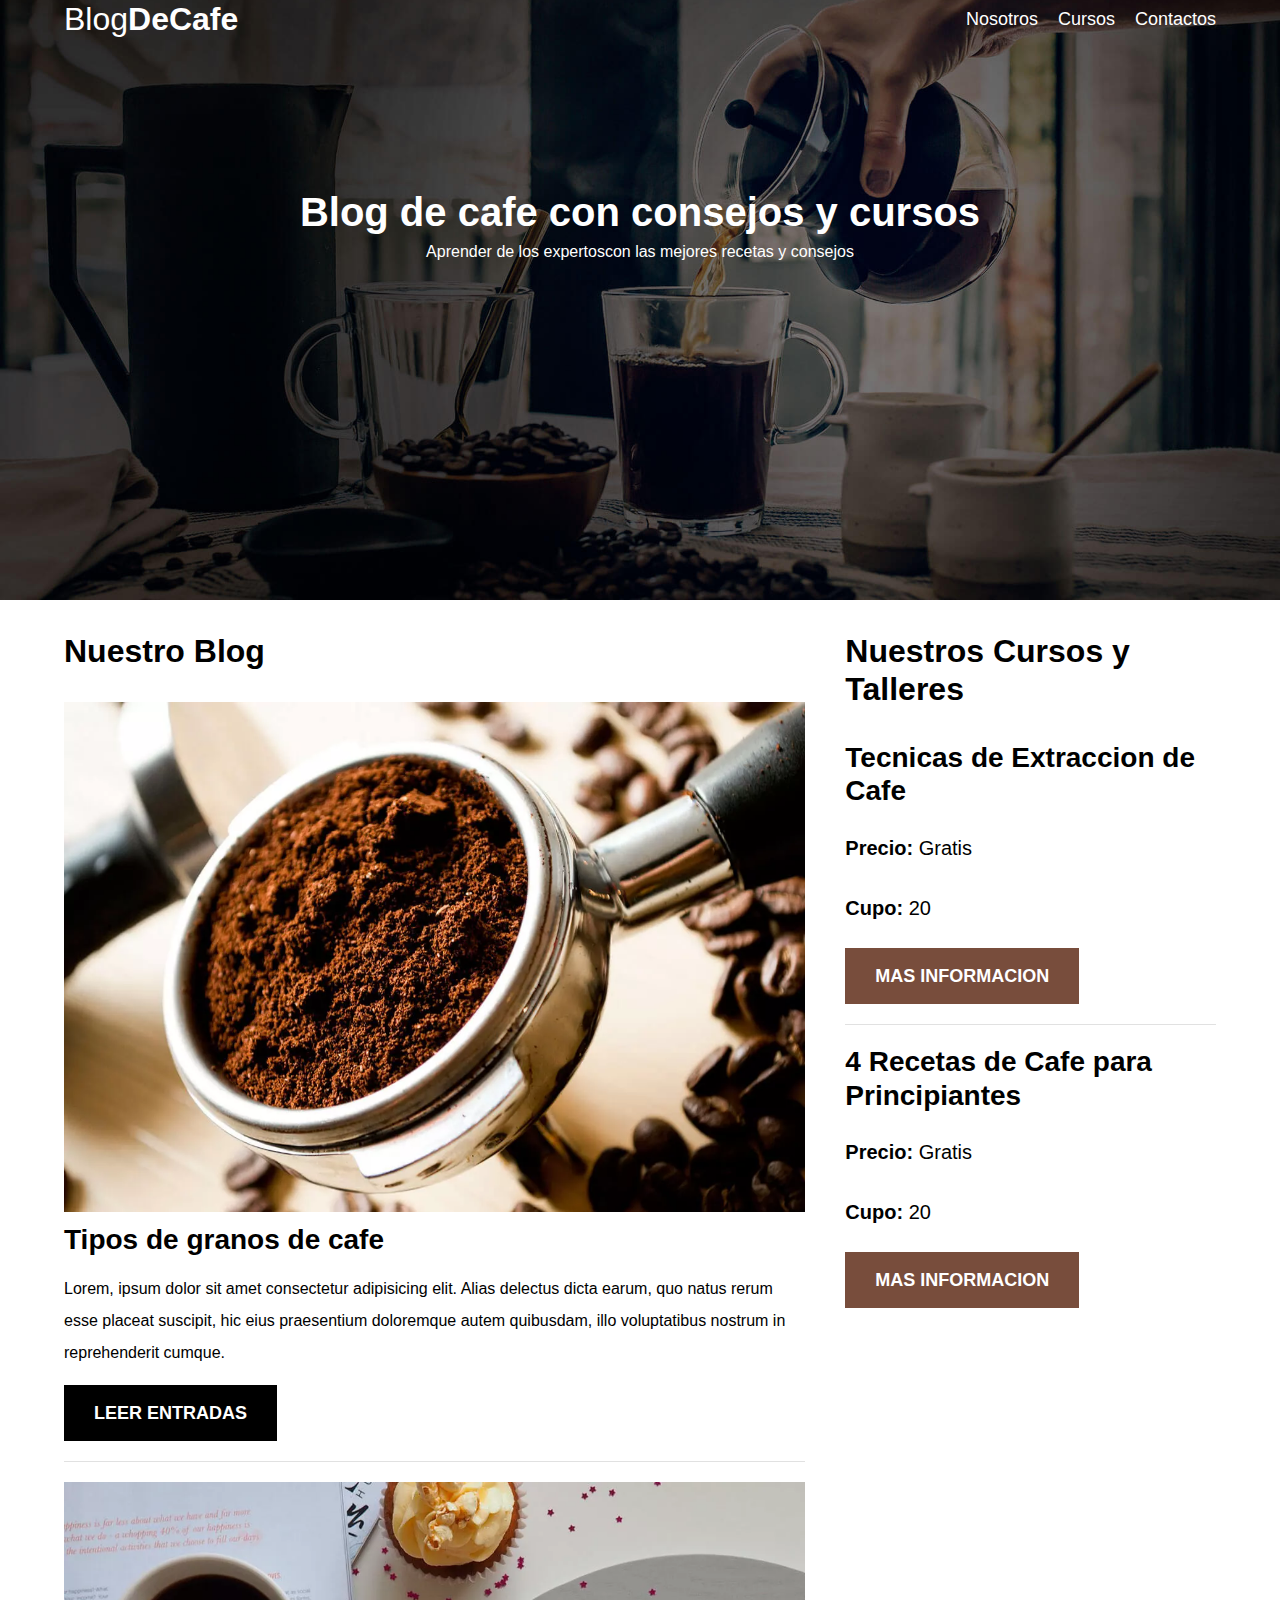
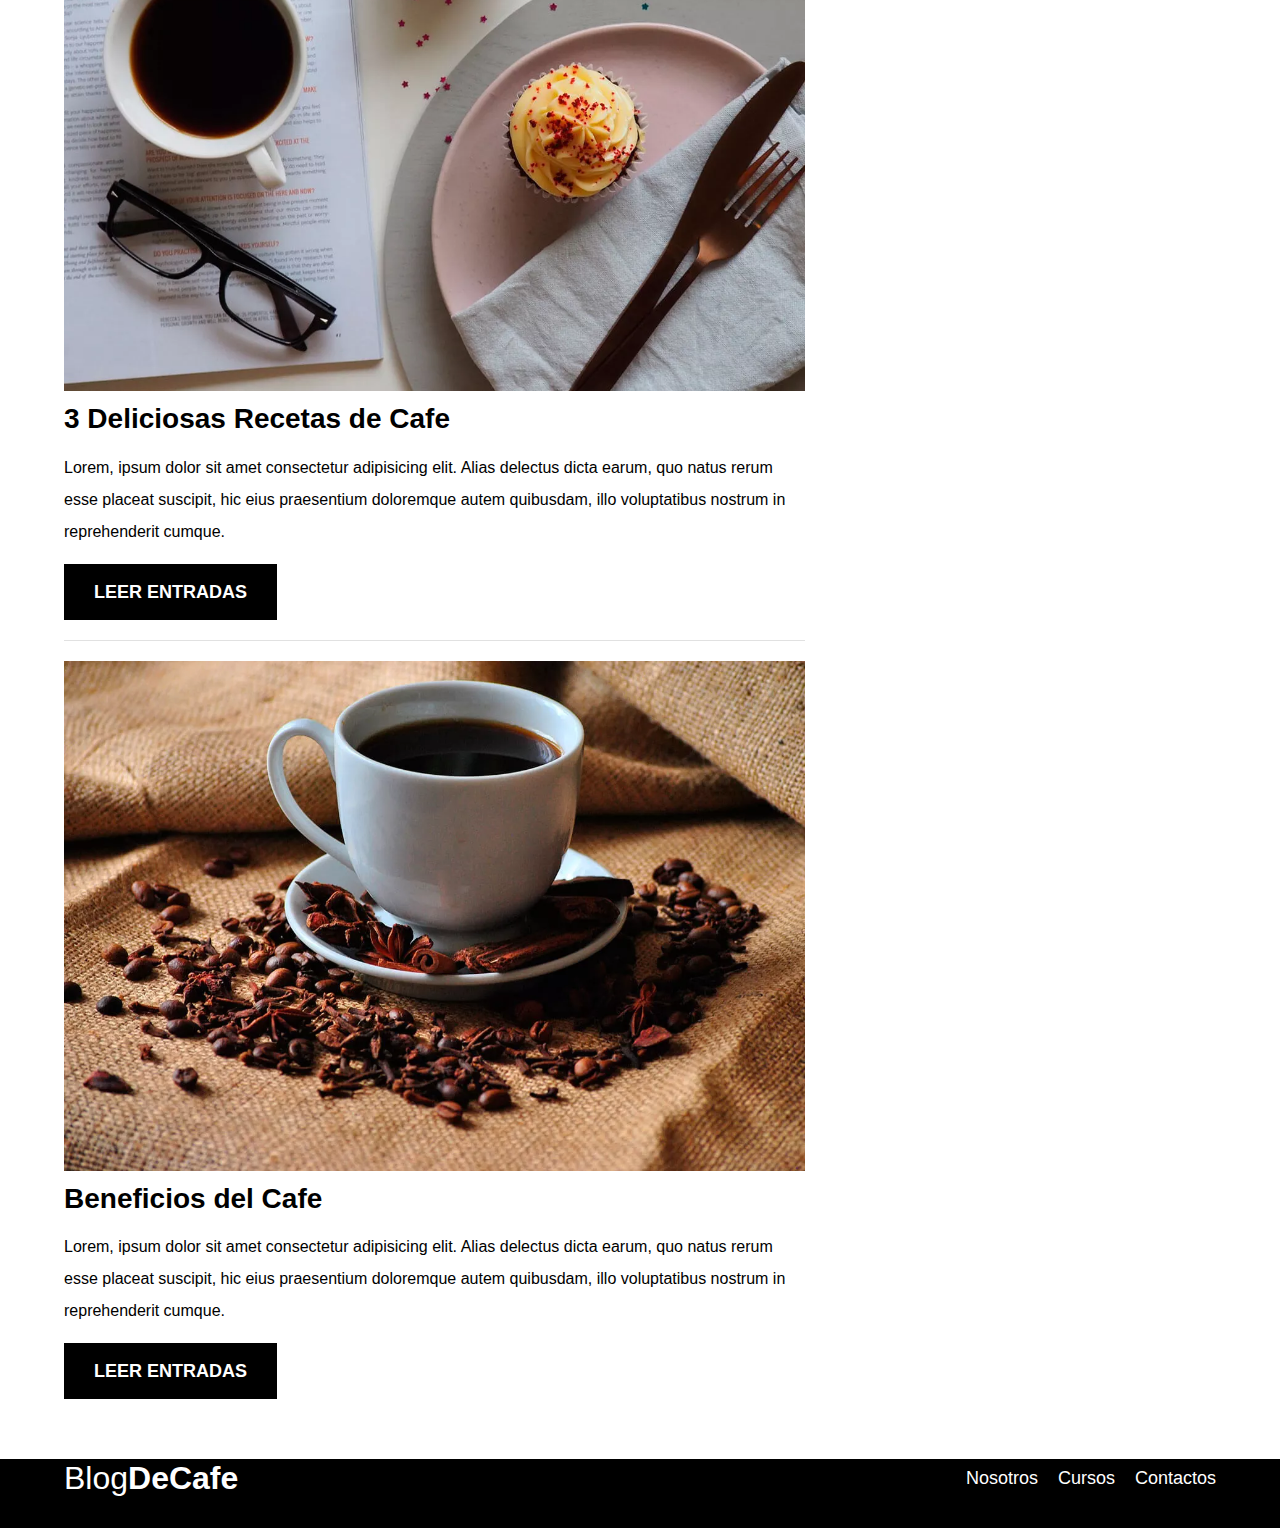
<file: index.html>
<!DOCTYPE html>
<html lang="en">
<head>
    <meta charset="UTF-8">
    <meta http-equiv="X-UA-Compatible" content="IE=edge">
    <meta name="viewport" content="width=device-width, initial-scale=1.0">
    <link rel = "preconnect" href = "https://fonts.googleapis.com">
    <link rel = "preconnect" href = "https://fonts.gstatic.com" crossorigin>
    <link href = "https: //fonts.googleapis.com/css2? family = PT + Sans: ital @ 1 & display = swap "rel =" stylesheet ">
    <link rel = "preconnect" href = "https://fonts.googleapis.com">
    <link rel = "preconnect" href = "https://fonts.gstatic.com" crossorigin>
    <link rel="stylesheet" href="./scss/style.css">
    <link rel="stylesheet" href="./scss/normalice.css">
    <title>BlockCafe</title>
</head>
<body>
    <header class="header">
        <div class="contenedor">
            <div class="barra">
                <a class="logo" href="index.html">
                    <h1 class="logo__nombre no-margin centrar-text">Blog<span class="logo__bold">DeCafe</span></h1>
                </a>
                <nav class="navegacion">
                    <a href="nosotros.html" class="navegacion__enlace">Nosotros</a>
                    <a href="cursos.html" class="navegacion__enlace">Cursos</a>
                    <a href="contacto.html" class="navegacion__enlace">Contactos</a>
                </nav>
            </div>
        </div>
        <div class="header__texto">
            <h2 class="no-margin">Blog de cafe con consejos y cursos</h2>
            <p class="no-margin">Aprender de los expertoscon las mejores recetas y consejos </p>
        </div>
    </header>
    <div class="contenedor contenido-principal">
        <main class="blog">
            <h3>Nuestro Blog</h3>
            <article class="entrada">
                <div class="entrada__imagen">
                    <picture>
                        <source loading="lazy" srcset="./img/blog1.webp" type="image/webp">
                        <img loading="lazy" src="./img/blog1.jpg" alt="imagen blog">
                    </picture>
                </div>
                <div class="entrada__contenido">
                    <h4 class="no-margin">Tipos de granos de cafe</h4>
                    <p>Lorem, ipsum dolor sit amet consectetur adipisicing elit. Alias delectus dicta earum, quo natus rerum esse placeat suscipit, hic eius praesentium doloremque autem quibusdam, illo voluptatibus nostrum in reprehenderit cumque.</p>
                    <a href="entrada.html" class="boton boton--primario"> Leer Entradas</a>
                </div>
            </article>
            <article class="entrada">
                <div class="entrada__imagen">
                    <picture>
                        <source loading="lazy" srcset="./img/blog2.webp" type="image/webp">
                        <img loading="lazy" src="./img/blog2.jpg" alt="imagen blog">
                    </picture>
                </div>
                <div class="entrada__contenido">
                    <h4 class="no-margin">3 Deliciosas Recetas de Cafe</h4>
                    <p>Lorem, ipsum dolor sit amet consectetur adipisicing elit. Alias delectus dicta earum, quo natus rerum esse placeat suscipit, hic eius praesentium doloremque autem quibusdam, illo voluptatibus nostrum in reprehenderit cumque.</p>
                    <a href="entrada.html" class="boton boton--primario"> Leer Entradas</a>
                </div>
            </article>
            <article class="entrada">
                <div class="entrada__imagen">
                    <picture>
                        <source loading="lazy" srcset="./img/blog3.webp" type="image/webp">
                        <img loading="lazy" src="./img/blog3.jpg" alt="imagen blog">
                    </picture>
                </div>
                <div class="entrada__contenido">
                    <h4 class="no-margin">Beneficios del Cafe</h4>
                    <p>Lorem, ipsum dolor sit amet consectetur adipisicing elit. Alias delectus dicta earum, quo natus rerum esse placeat suscipit, hic eius praesentium doloremque autem quibusdam, illo voluptatibus nostrum in reprehenderit cumque.</p>
                    <a href="entrada.html" class="boton boton--primario"> Leer Entradas</a>
                </div>
            </article>
        </main>
        <aside class="sidebar">
            <h3>Nuestros Cursos y Talleres</h3>
            <ul class="cursos no-padding">
                <li class="widget-curso">
                    <h4 class="no-margin">Tecnicas de Extraccion de Cafe</h4>
                    <p class="widget-curso__label">Precio:
                        <span class="widget-curso__info">Gratis</span>
                    </p>
                    <p class="widget-curso__label">Cupo:
                        <span class="widget-curso__info">20</span>
                    </p>
                    <a href="entrada.html" class="boton boton--secundario"> Mas Informacion</a>
                </li>
                <li class="widget-curso">
                    <h4 class="no-margin">4 Recetas de Cafe para Principiantes</h4>
                    <p class="widget-curso__label">Precio:
                        <span class="widget-curso__info">Gratis</span>
                    </p>
                    <p class="widget-curso__label">Cupo:
                        <span class="widget-curso__info">20</span>
                    </p>
                    <a href="entrada.html" class="boton boton--secundario"> Mas Informacion</a>
                </li>
            </ul>
        </aside>
    </div>
    <footer class="footer">
        <div class="contenedor">
            <div class="barra">
                <a class="logo" href="index.html">
                    <h1 class="logo__nombre no-margin centrar-text">Blog<span class="logo__bold">DeCafe</span></h1>
                </a>
                <nav class="navegacion">
                    <a href="nosotros.html" class="navegacion__enlace">Nosotros</a>
                    <a href="cursos.html" class="navegacion__enlace">Cursos</a>
                    <a href="contactos.html" class="navegacion__enlace">Contactos</a>
                </nav>
            </div>
    </footer>
</body>
</html>
</file>
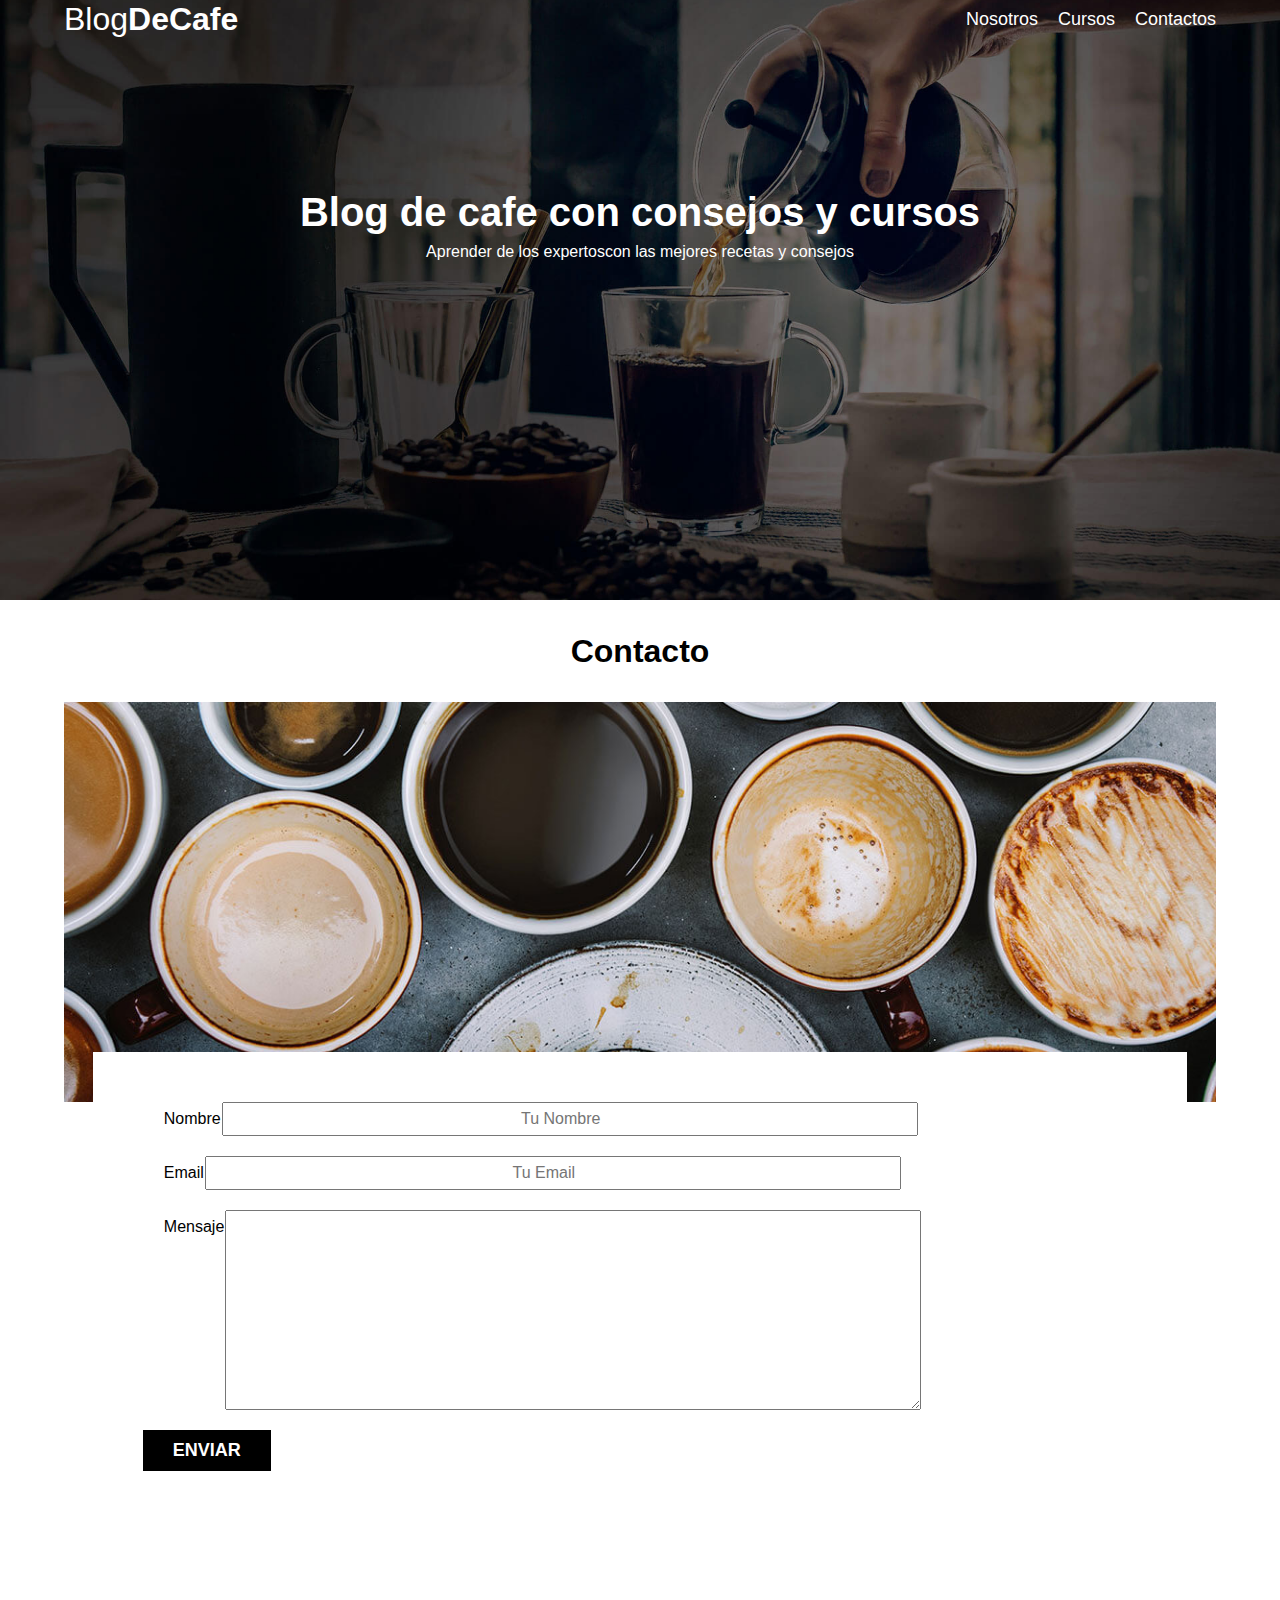
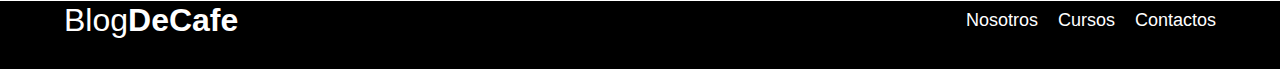
<file: contacto.html>
<!DOCTYPE html>
<html lang="en">
<head>
    <meta charset="UTF-8">
    <meta http-equiv="X-UA-Compatible" content="IE=edge">
    <meta name="viewport" content="width=device-width, initial-scale=1.0">
    <link rel = "preconnect" href = "https://fonts.googleapis.com">
    <link rel = "preconnect" href = "https://fonts.gstatic.com" crossorigin>
    <link href = "https: //fonts.googleapis.com/css2? family = PT + Sans: ital @ 1 & display = swap "rel =" stylesheet ">
    <link rel = "preconnect" href = "https://fonts.googleapis.com">
    <link rel = "preconnect" href = "https://fonts.gstatic.com" crossorigin>
    <link rel="stylesheet" href="./scss/style.css">
    <link rel="stylesheet" href="./scss/normalice.css">
    <title>Contacto</title>
</head>
<body>
    <header class="header">
        <div class="contenedor">
            <div class="barra">
                <a class="logo" href="index.html">
                    <h1 class="logo__nombre no-margin centrar-text">Blog<span class="logo__bold">DeCafe</span></h1>
                </a>
                <nav class="navegacion">
                    <a href="nosotros.html" class="navegacion__enlace">Nosotros</a>
                    <a href="cursos.html" class="navegacion__enlace">Cursos</a>
                    <a href="contacto.html" class="navegacion__enlace">Contactos</a>
                </nav>
            </div>
        </div>
        <div class="header__texto">
            <h2 class="no-margin">Blog de cafe con consejos y cursos</h2>
            <p class="no-margin">Aprender de los expertoscon las mejores recetas y consejos </p>
        </div>
    </header>
    <main class="contenedor">
        <h3 class="centrar-text">Contacto</h3>
            <div class="contacto-bg"></div>
            <form class="formulario">
                <div class="campo">
                    <label class="campo__label" for="nombre">Nombre</label>
                    <input class="campo__field" type="text" placeholder="Tu Nombre" id="nombre">
                </div>
                <div class="campo">
                    <label class="campo__label"  for="email">Email</label>
                    <input class="campo__field" type="email" placeholder="Tu Email" id="email">
                </div>
                <div class="campo">
                    <label class="campo__label"  for="mensaje">Mensaje</label>
                    <textarea class="campo__field campo__field--textarea" id="mensaje" cols="30" rows="10"></textarea>
                </div>
                <div class="campo">
                    <input type="submit" value="Enviar" class="boton boton--primario">
                </div>
            </form>
    </main>
    <footer class="footer">
        <div class="contenedor">
            <div class="barra">
                <a class="logo" href="index.html">
                    <h1 class="logo__nombre no-margin centrar-text">Blog<span class="logo__bold">DeCafe</span></h1>
                </a>
                <nav class="navegacion">
                    <a href="nosotros.html" class="navegacion__enlace">Nosotros</a>
                    <a href="cursos.html" class="navegacion__enlace">Cursos</a>
                    <a href="contacto.html" class="navegacion__enlace">Contactos</a>
                </nav>
            </div>
    </footer>
</body>
</html>
</file>
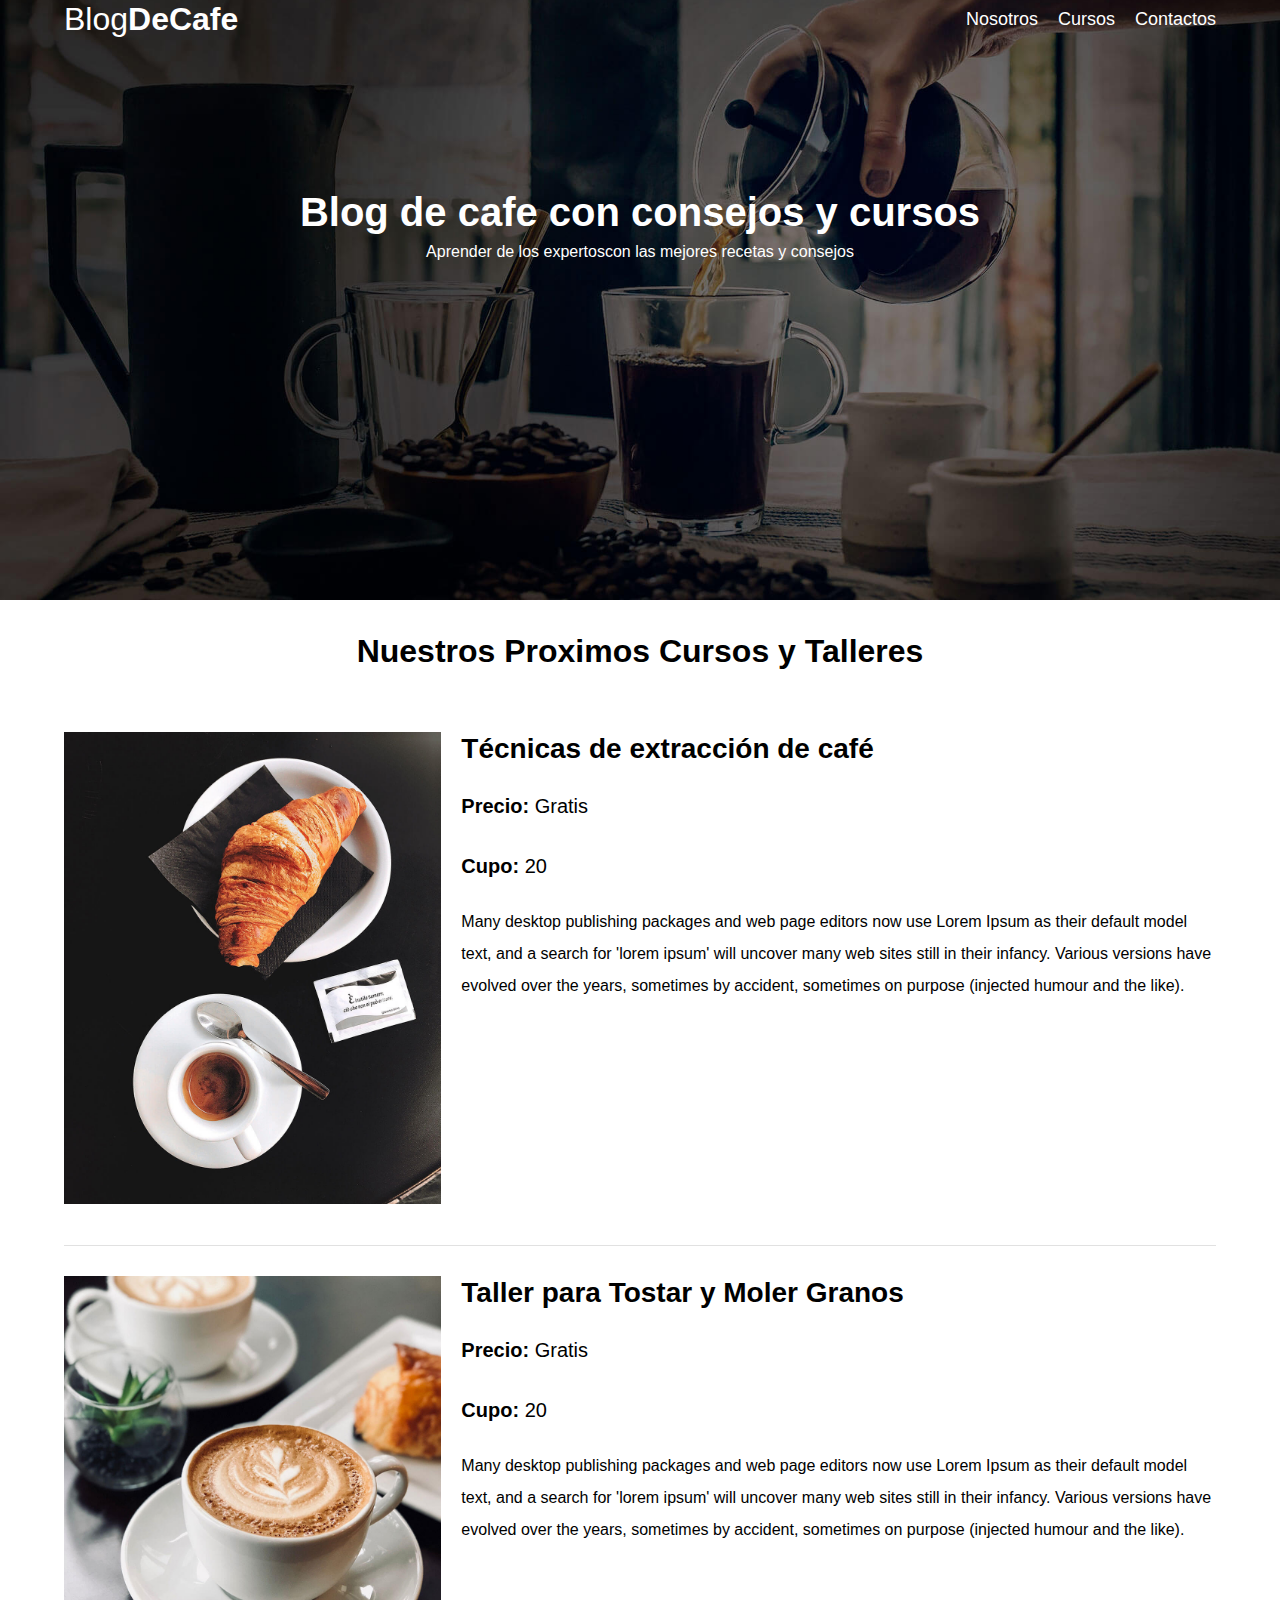
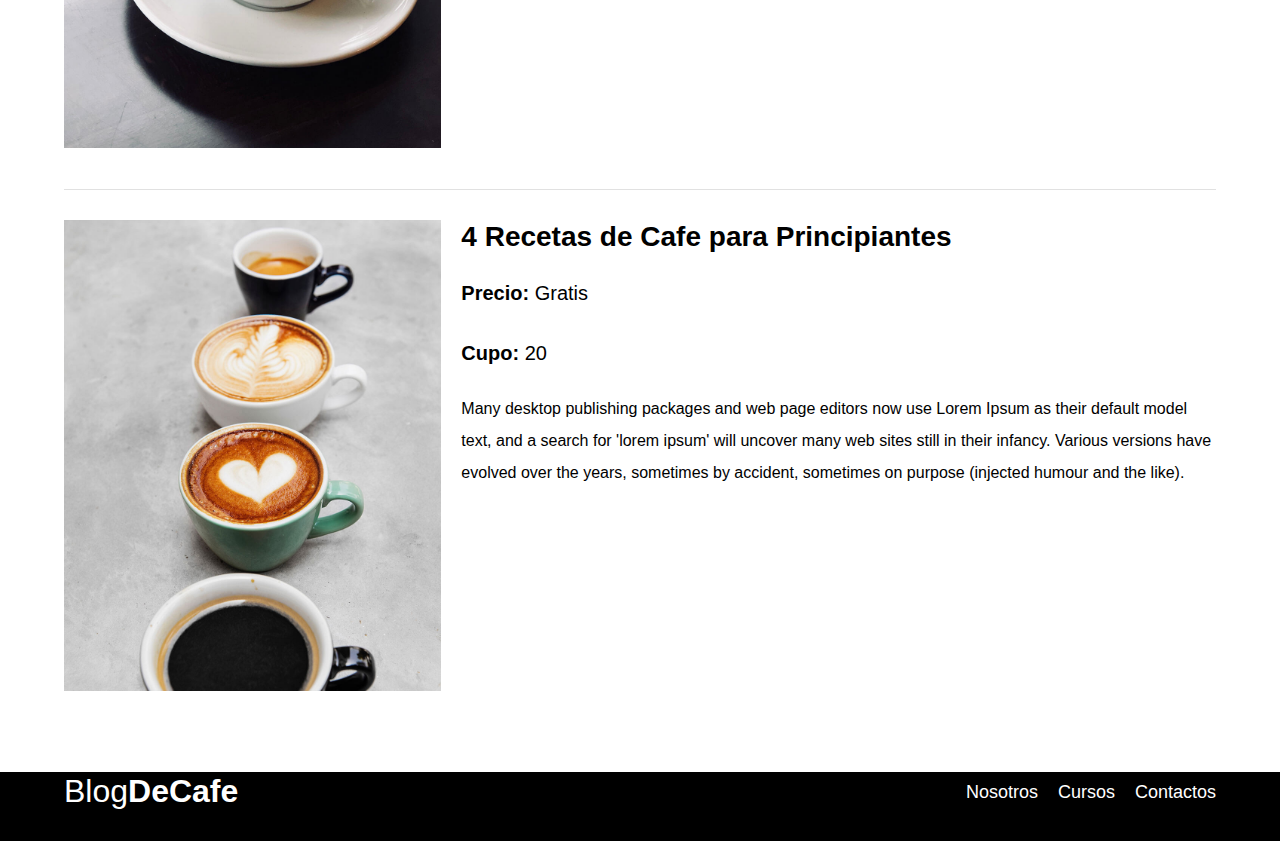
<file: cursos.html>
<!DOCTYPE html>
<html lang="en">
<head>
    <meta charset="UTF-8">
    <meta http-equiv="X-UA-Compatible" content="IE=edge">
    <meta name="viewport" content="width=device-width, initial-scale=1.0">
    <link rel = "preconnect" href = "https://fonts.googleapis.com">
    <link rel = "preconnect" href = "https://fonts.gstatic.com" crossorigin>
    <link href = "https: //fonts.googleapis.com/css2? family = PT + Sans: ital @ 1 & display = swap "rel =" stylesheet ">
    <link rel = "preconnect" href = "https://fonts.googleapis.com">
    <link rel = "preconnect" href = "https://fonts.gstatic.com" crossorigin>
    <link rel="stylesheet" href="./scss/style.css">
    <link rel="stylesheet" href="./scss/normalice.css">
    <title>Cursos</title>
</head>
<body>
        <header class="header">
        <div class="contenedor">
            <div class="barra">
                <a class="logo" href="index.html">
                    <h1 class="logo__nombre no-margin centrar-text">Blog<span class="logo__bold">DeCafe</span></h1>
                </a>
                <nav class="navegacion">
                    <a href="nosotros.html" class="navegacion__enlace">Nosotros</a>
                    <a href="cursos.html" class="navegacion__enlace">Cursos</a>
                    <a href="contacto.html" class="navegacion__enlace">Contactos</a>
                </nav>
            </div>
        </div>
        <div class="header__texto">
            <h2 class="no-margin">Blog de cafe con consejos y cursos</h2>
            <p class="no-margin">Aprender de los expertoscon las mejores recetas y consejos </p>
        </div>
    </header>
    <main class="contenedor">
        <h3 class="centrar-text">Nuestros Proximos Cursos y Talleres</h3>

        <div class="curso">
            <div class="curso__imagen">
                <img src="./img/curso1.jpg" alt="curso imagen">
            </div>
            <div class="curso__informacion">
                <h4 class="no-margin">Técnicas de extracción de café</h4>
            <p class="curso__label">Precio:
                <span class="curso__info">Gratis</span>
            </p>
            <p class="curso__label">Cupo:
                <span class="curso__info">20</span>
            </p>
            <p class="curso__descripcion">
                Many desktop publishing packages and web page editors now use Lorem Ipsum as their default model text, and a search for 'lorem ipsum' will uncover many web sites still in their infancy. Various versions have evolved over the years, sometimes by accident, sometimes on purpose (injected humour and the like).
            </p>
            </div><!--curso-informacion-->
        </div><!--curso-->
        <div class="curso">
            <div class="curso__imagen">
                <img src="./img/curso2.jpg" alt="curso imagen">
            </div>
            <div class="curso__informacion">
                <h4 class="no-margin">Taller para Tostar y Moler Granos</h4>
            <p class="curso__label">Precio:
                <span class="curso__info">Gratis</span>
            </p>
            <p class="curso__label">Cupo:
                <span class="curso__info">20</span>
            </p>
            <p class="curso__descripcion">
                Many desktop publishing packages and web page editors now use Lorem Ipsum as their default model text, and a search for 'lorem ipsum' will uncover many web sites still in their infancy. Various versions have evolved over the years, sometimes by accident, sometimes on purpose (injected humour and the like).
            </p>
            </div><!--curso-informacion-->
        </div><!--curso-->
        <div class="curso">
            <div class="curso__imagen">
                <img src="./img/curso3.jpg" alt="curso imagen">
            </div>
            <div class="curso__informacion">
                <h4 class="no-margin">4 Recetas de Cafe para Principiantes</h4>
            <p class="curso__label">Precio:
                <span class="curso__info">Gratis</span>
            </p>
            <p class="curso__label">Cupo:
                <span class="curso__info">20</span>
            </p>
            <p class="curso__descripcion">
                Many desktop publishing packages and web page editors now use Lorem Ipsum as their default model text, and a search for 'lorem ipsum' will uncover many web sites still in their infancy. Various versions have evolved over the years, sometimes by accident, sometimes on purpose (injected humour and the like).
            </p>
            </div><!--curso-informacion-->
        </div><!--curso-->
    </main>
    <footer class="footer">
        <div class="contenedor">
            <div class="barra">
                <a class="logo" href="index.html">
                    <h1 class="logo__nombre no-margin centrar-text">Blog<span class="logo__bold">DeCafe</span></h1>
                </a>
                <nav class="navegacion">
                    <a href="nosotros.html" class="navegacion__enlace">Nosotros</a>
                    <a href="cursos.html" class="navegacion__enlace">Cursos</a>
                    <a href="contactos.html" class="navegacion__enlace">Contactos</a>
                </nav>
            </div>
    </footer>
</body>
</html>
</file>
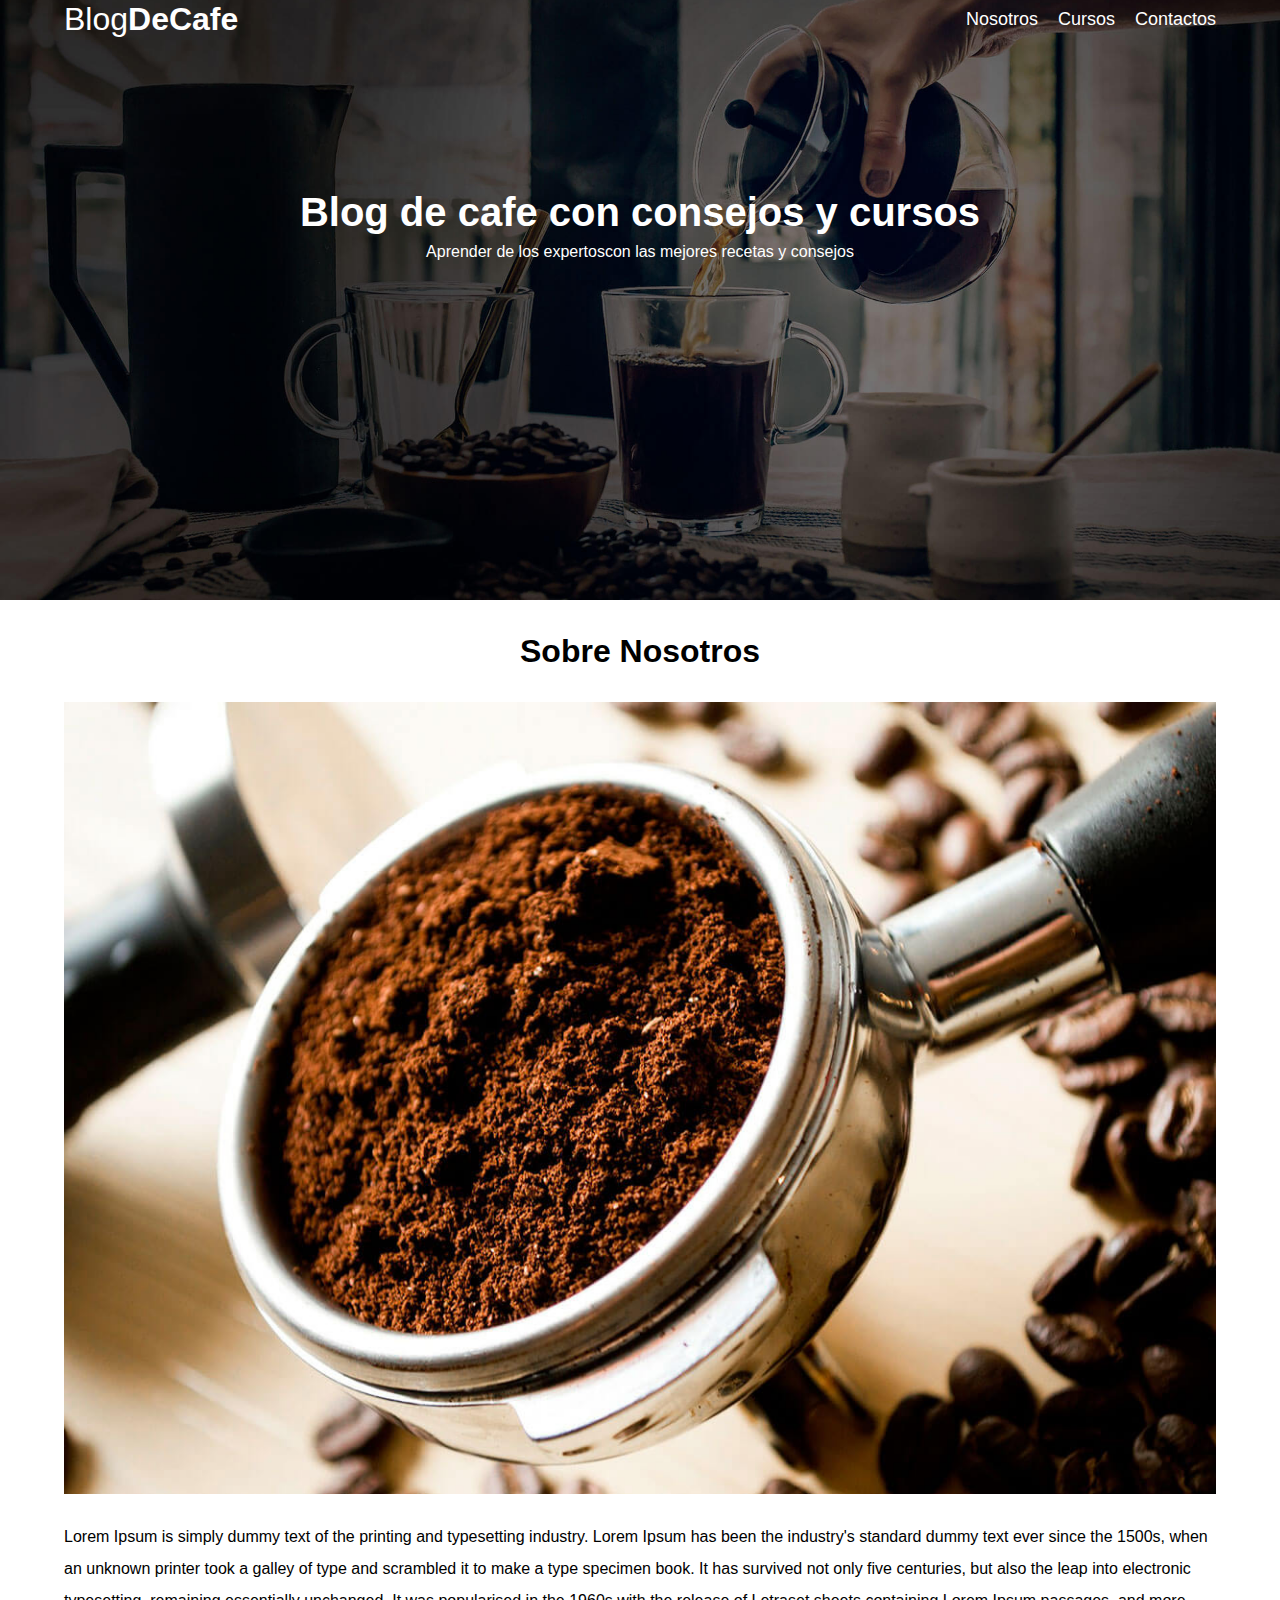
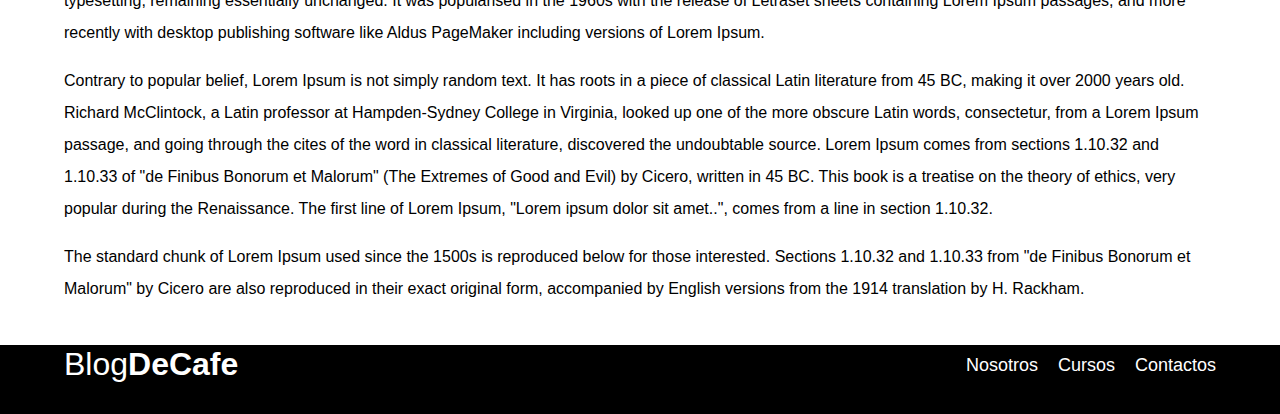
<file: entrada.html>
<!DOCTYPE html>
<html lang="en">
<head>
    <meta charset="UTF-8">
    <meta http-equiv="X-UA-Compatible" content="IE=edge">
    <meta name="viewport" content="width=device-width, initial-scale=1.0">
    <link rel = "preconnect" href = "https://fonts.googleapis.com">
    <link rel = "preconnect" href = "https://fonts.gstatic.com" crossorigin>
    <link href = "https: //fonts.googleapis.com/css2? family = PT + Sans: ital @ 1 & display = swap "rel =" stylesheet ">
    <link rel = "preconnect" href = "https://fonts.googleapis.com">
    <link rel = "preconnect" href = "https://fonts.gstatic.com" crossorigin>
    <link rel="stylesheet" href="./scss/style.css">
    <link rel="stylesheet" href="./scss/normalice.css">
    <title>Nosotros</title>
</head>
<body>
    <header class="header">
        <div class="contenedor">
            <div class="barra">
                <a class="logo" href="index.html">
                    <h1 class="logo__nombre no-margin centrar-text">Blog<span class="logo__bold">DeCafe</span></h1>
                </a>
                <nav class="navegacion">
                    <a href="nosotros.html" class="navegacion__enlace">Nosotros</a>
                    <a href="cursos.html" class="navegacion__enlace">Cursos</a>
                    <a href="contacto.html" class="navegacion__enlace">Contactos</a>
                </nav>
            </div>
        </div>
        <div class="header__texto">
            <h2 class="no-margin">Blog de cafe con consejos y cursos</h2>
            <p class="no-margin">Aprender de los expertoscon las mejores recetas y consejos </p>
        </div>
    </header>
    <main class="contenedor">
        <h3 class="centrar-text">Sobre Nosotros</h3>
            <img src="./img/blog1.jpg" alt="">
            <p>Lorem Ipsum is simply dummy text of the printing and typesetting industry. Lorem Ipsum has been the industry's standard dummy text ever since the 1500s, when an unknown printer took a galley of type and scrambled it to make a type specimen book. It has survived not only five centuries, but also the leap into electronic typesetting, remaining essentially unchanged. It was popularised in the 1960s with the release of Letraset sheets containing Lorem Ipsum passages, and more recently with desktop publishing software like Aldus PageMaker including versions of Lorem Ipsum.</p>
            <p>Contrary to popular belief, Lorem Ipsum is not simply random text. It has roots in a piece of classical Latin literature from 45 BC, making it over 2000 years old. Richard McClintock, a Latin professor at Hampden-Sydney College in Virginia, looked up one of the more obscure Latin words, consectetur, from a Lorem Ipsum passage, and going through the cites of the word in classical literature, discovered the undoubtable source. Lorem Ipsum comes from sections 1.10.32 and 1.10.33 of "de Finibus Bonorum et Malorum" (The Extremes of Good and Evil) by Cicero, written in 45 BC. This book is a treatise on the theory of ethics, very popular during the Renaissance. The first line of Lorem Ipsum, "Lorem ipsum dolor sit amet..", comes from a line in section 1.10.32.</p>
            <p>The standard chunk of Lorem Ipsum used since the 1500s is reproduced below for those interested. Sections 1.10.32 and 1.10.33 from "de Finibus Bonorum et Malorum" by Cicero are also reproduced in their exact original form, accompanied by English versions from the 1914 translation by H. Rackham.</p>
    </main>
    <footer class="footer">
        <div class="contenedor">
            <div class="barra">
                <a class="logo" href="index.html">
                    <h1 class="logo__nombre no-margin centrar-text">Blog<span class="logo__bold">DeCafe</span></h1>
                </a>
                <nav class="navegacion">
                    <a href="nosotros.html" class="navegacion__enlace">Nosotros</a>
                    <a href="cursos.html" class="navegacion__enlace">Cursos</a>
                    <a href="contactos.html" class="navegacion__enlace">Contactos</a>
                </nav>
            </div>
    </footer>
</body>
</html>
</file>
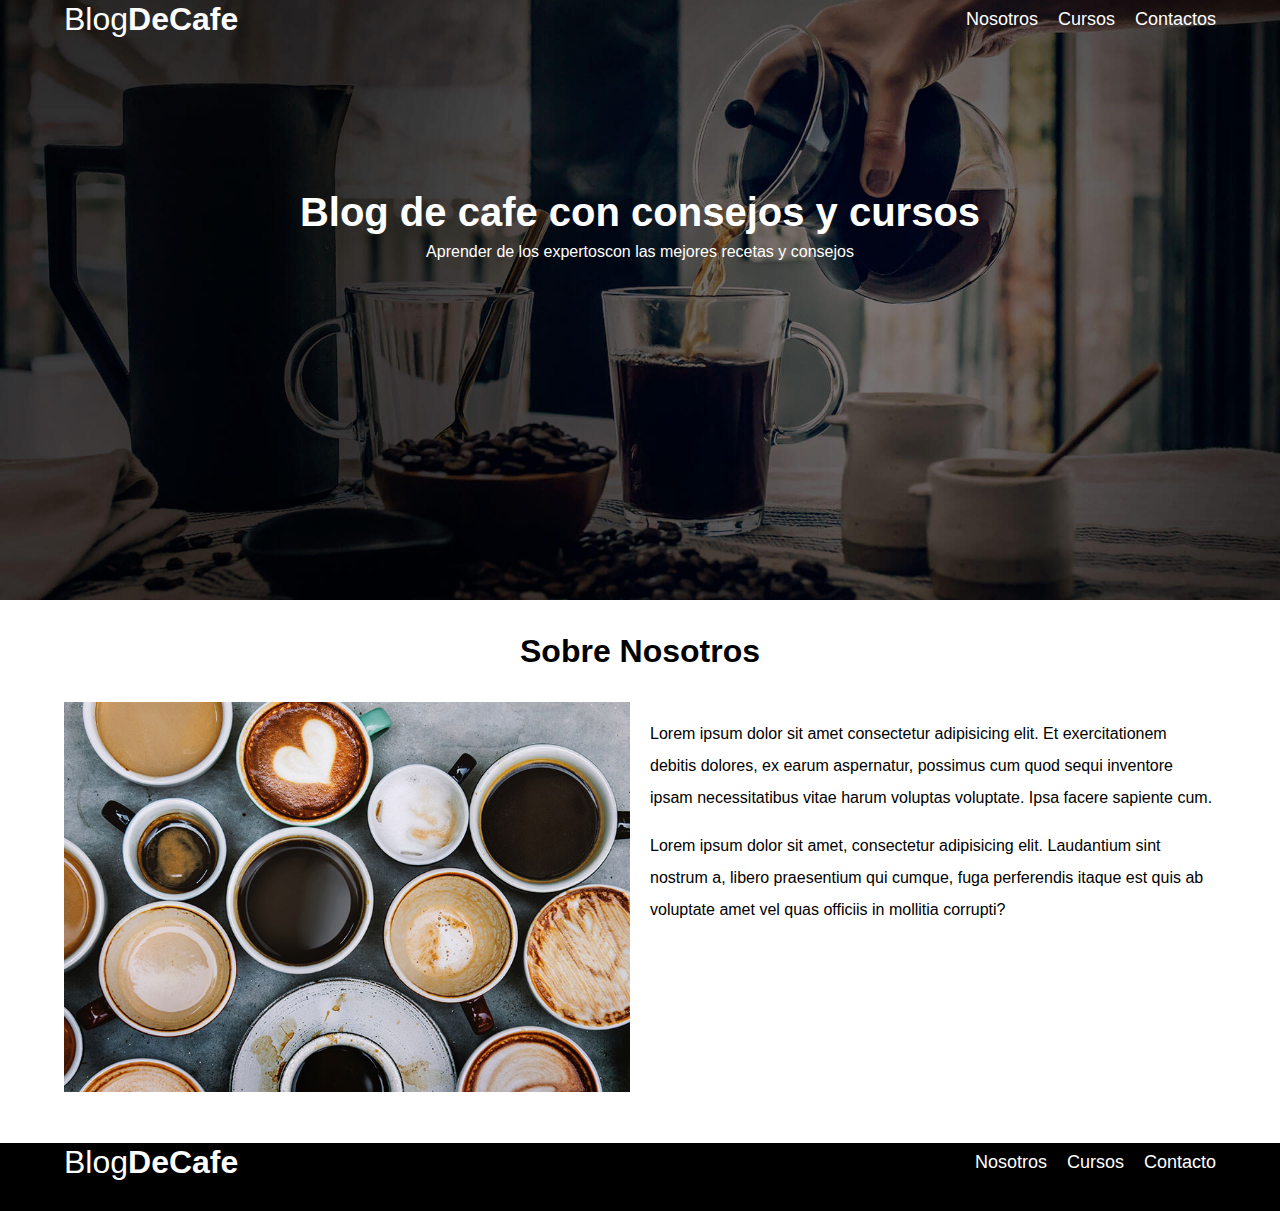
<file: nosotros.html>
<!DOCTYPE html>
<html lang="en">
<head>
    <meta charset="UTF-8">
    <meta http-equiv="X-UA-Compatible" content="IE=edge">
    <meta name="viewport" content="width=device-width, initial-scale=1.0">
    <link rel = "preconnect" href = "https://fonts.googleapis.com">
    <link rel = "preconnect" href = "https://fonts.gstatic.com" crossorigin>
    <link href = "https: //fonts.googleapis.com/css2? family = PT + Sans: ital @ 1 & display = swap "rel =" stylesheet ">
    <link rel = "preconnect" href = "https://fonts.googleapis.com">
    <link rel = "preconnect" href = "https://fonts.gstatic.com" crossorigin>
    <link rel="stylesheet" href="./scss/style.css">
    <link rel="stylesheet" href="./scss/normalice.css">
    <title>Nosotros</title>
</head>
<body>
    <header class="header">
        <div class="contenedor">
            <div class="barra">
                <a class="logo" href="index.html">
                    <h1 class="logo__nombre no-margin centrar-text">Blog<span class="logo__bold">DeCafe</span></h1>
                </a>
                <nav class="navegacion">
                    <a href="nosotros.html" class="navegacion__enlace">Nosotros</a>
                    <a href="cursos.html" class="navegacion__enlace">Cursos</a>
                    <a href="contacto.html" class="navegacion__enlace">Contactos</a>
                </nav>
            </div>
        </div>
        <div class="header__texto">
            <h2 class="no-margin">Blog de cafe con consejos y cursos</h2>
            <p class="no-margin">Aprender de los expertoscon las mejores recetas y consejos </p>
        </div>
    </header>
    <main class="contenedor">
        <h3 class="centrar-text">Sobre Nosotros</h3>

        <div class="sobre-nosotros">
            <div class="sobre-nosotros__imagen">
                <img src="./img/nosotros.jpg" alt="imagen nosotros">
            </div>
            <div class="sobre-nosotros__texto">
                <p>Lorem ipsum dolor sit amet consectetur adipisicing elit. Et exercitationem debitis dolores, ex earum aspernatur, possimus cum quod sequi inventore ipsam necessitatibus vitae harum voluptas voluptate. Ipsa facere sapiente cum.</p>
                <p>Lorem ipsum dolor sit amet, consectetur adipisicing elit. Laudantium sint nostrum a, libero praesentium qui cumque, fuga perferendis itaque est quis ab voluptate amet vel quas officiis in mollitia corrupti?</p>
            </div>
        </div>
    </main>
    <footer class="footer">
        <div class="contenedor">
            <div class="barra">
                <a class="logo" href="index.html">
                    <h1 class="logo__nombre no-margin centrar-text">Blog<span class="logo__bold">DeCafe</span></h1>
                </a>
                <nav class="navegacion">
                    <a href="nosotros.html" class="navegacion__enlace">Nosotros</a>
                    <a href="cursos.html" class="navegacion__enlace">Cursos</a>
                    <a href="contacto.html" class="navegacion__enlace">Contacto</a>
                </nav>
            </div>
    </footer>
</body>
</html>
</file>
<file: scss/style.css>
.header {
  background-image: url(../img/banner.jpg);
  height: 60rem;
  background-size: cover;
  background-repeat: no-repeat;
  background-position: center center;
}

.header__texto {
  text-align: center;
  color: #ffff;
  margin-top: 5rem;
}

@media (min-width: 768px) {
  .header__texto {
    margin-top: 15rem;
  }
}

@media (min-width: 768px) {
  .barra {
    display: -webkit-box;
    display: -ms-flexbox;
    display: flex;
    -webkit-box-pack: justify;
        -ms-flex-pack: justify;
            justify-content: space-between;
    -webkit-box-align: center;
        -ms-flex-align: center;
            align-items: center;
  }
}

.logo {
  color: #ffff;
}

.logo__nombre {
  font-weight: 400;
}

.logo__bold {
  font-weight: 700;
}

@media (min-width: 768px) {
  .navegacion {
    display: -webkit-box;
    display: -ms-flexbox;
    display: flex;
    gap: 2rem;
  }
}

.navegacion__enlace {
  display: block;
  text-align: center;
  font-size: 1.8rem;
  color: #ffff;
}

@media (min-width: 768px) {
  .contenido-principal {
    display: -ms-grid;
    display: grid;
    -ms-grid-columns: 2fr 1fr;
        grid-template-columns: 2fr 1fr;
    -webkit-column-gap: 4rem;
            column-gap: 4rem;
  }
}

.entrada {
  border-bottom: 1px solid #e1e1e1;
  margin-bottom: 2rem;
}

.entrada:last-of-type {
  border: none;
  margin-bottom: 0;
}

.boton {
  display: block;
  font-size: "PT Sans", sans-serif;
  color: #ffff;
  text-align: center;
  padding: 1rem 3rem;
  font-size: 1.8rem;
  text-transform: uppercase;
  font-weight: 700;
  margin-bottom: 2rem;
}

@media (min-width: 768px) {
  .boton {
    display: inline-block;
  }
}

.boton--primario {
  background-color: #000;
}

.entrada {
  border-bottom: 1px solid #e1e1e1;
  margin-bottom: 2rem;
}

.entrada:last-of-type {
  border: none;
  margin-bottom: 0;
}

.boton {
  display: block;
  font-size: "PT Sans", sans-serif;
  color: #ffff;
  text-align: center;
  padding: 1rem 3rem;
  font-size: 1.8rem;
  text-transform: uppercase;
  font-weight: 700;
  margin-bottom: 2rem;
  border: none;
}

@media (min-width: 768px) {
  .boton {
    display: inline-block;
  }
}

.boton:hover {
  cursor: pointer;
}

.boton--primario {
  background-color: #000;
}

.boton--secundario {
  background-color: #784D3C;
}

.cursos {
  list-style: none;
}

.widget-curso {
  border-bottom: 1px solid #e1e1e1;
  margin-bottom: 2rem;
}

.widget-curso:last-of-type {
  border-bottom: none;
  margin-bottom: 0;
}

.widget-curso__label {
  font-family: "PT Sans", sans-serif;
  font-weight: bold;
}

.widget-curso__info {
  font-weight: normal;
}

.widget-curso__info,
.widget-curso__label {
  font-size: 2rem;
}

.footer {
  background-color: #000;
  padding-bottom: 3rem;
  margin-top: 4rem;
}

@media (min-width: 768px) {
  .sobre-nosotros {
    display: -webkit-box;
    display: -ms-flexbox;
    display: flex;
    -webkit-box-pack: justify;
        -ms-flex-pack: justify;
            justify-content: space-between;
  }
  .sobre-nosotros__imagen,
  .sobre-nosotros__texto {
    -ms-flex-preferred-size: calc(50% - 1rem);
        flex-basis: calc(50% - 1rem);
  }
}

.curso {
  padding: 3rem 0;
  border-bottom: 1px solid #e1e1e1;
}

@media (min-width: 768px) {
  .curso {
    display: -ms-grid;
    display: grid;
    -ms-grid-columns: 1fr 2fr;
        grid-template-columns: 1fr 2fr;
    -webkit-column-gap: 2rem;
            column-gap: 2rem;
  }
}

.curso:last-of-type {
  border-bottom: none;
}

.curso__label {
  font-family: "PT Sans", sans-serif;
  font-weight: bold;
}

.curso__info {
  font-weight: normal;
}

.curso__info,
.curso__label {
  font-size: 2rem;
}

.contacto-bg {
  background-image: url(../img/contacto.jpg);
  height: 40rem;
  background-repeat: no-repeat;
  background-size: cover;
}

.formulario {
  background-color: #ffff;
  margin: -5rem auto 0 auto;
  width: 95%;
  padding: 5rem;
}

.campo {
  display: -webkit-box;
  display: -ms-flexbox;
  display: flex;
  margin-bottom: 2rem;
}

.campo__field {
  text-align: center;
  padding-right: 2rem;
  width: 70%;
}

.campo__label {
  border: 1px solid #ffff;
  padding-left: 2rem;
}

.campo__field--textarea {
  height: 20rem;
}

html {
  -webkit-box-sizing: border-box;
          box-sizing: border-box;
  font-size: 62.5%;
}

*, *::before, *::after {
  -webkit-box-sizing: inherit;
          box-sizing: inherit;
}

body {
  font-family: "Open Sans", sans-serif;
  font-size: 1.6rem;
  line-height: 2;
}

.contenedor {
  max-width: 120rem;
  width: 90%;
  margin: 0 auto;
}

* {
  text-decoration: none;
}

h1, h2, h3, h4 {
  font-family: "PT Sans", sans-serif;
  line-height: 1.2;
}

h1 {
  font-size: 4.8rem;
}

h2 {
  font-size: 4rem;
}

h3 {
  font-size: 3.2rem;
}

h4 {
  font-size: 2.8rem;
}

img {
  max-width: 100%;
}

.no-margin {
  margin: 0;
}

.no-padding {
  padding: 0;
}

.centrar-text {
  text-align: center;
}
/*# sourceMappingURL=style.css.map */
</file>
<file: scss/normalice.css>
/*! normalize.css v8.0.1 | MIT License | github.com/necolas/normalize.css */

/* Document
   ========================================================================== */

/**
 * 1. Correct the line height in all browsers.
 * 2. Prevent adjustments of font size after orientation changes in iOS.
 */

 html {
    line-height: 1.15; /* 1 */
    -webkit-text-size-adjust: 100%; /* 2 */
  }
  
  /* Sections
     ========================================================================== */
  
  /**
   * Remove the margin in all browsers.
   */
  
  body {
    margin: 0;
  }
  
  /**
   * Render the `main` element consistently in IE.
   */
  
  main {
    display: block;
  }
  
  /**
   * Correct the font size and margin on `h1` elements within `section` and
   * `article` contexts in Chrome, Firefox, and Safari.
   */
  
  h1 {
    font-size: 2em;
    margin: 0.67em 0;
  }
  
  /* Grouping content
     ========================================================================== */
  
  /**
   * 1. Add the correct box sizing in Firefox.
   * 2. Show the overflow in Edge and IE.
   */
  
  hr {
    box-sizing: content-box; /* 1 */
    height: 0; /* 1 */
    overflow: visible; /* 2 */
  }
  
  /**
   * 1. Correct the inheritance and scaling of font size in all browsers.
   * 2. Correct the odd `em` font sizing in all browsers.
   */
  
  pre {
    font-family: monospace, monospace; /* 1 */
    font-size: 1em; /* 2 */
  }
  
  /* Text-level semantics
     ========================================================================== */
  
  /**
   * Remove the gray background on active links in IE 10.
   */
  
  a {
    background-color: transparent;
  }
  
  /**
   * 1. Remove the bottom border in Chrome 57-
   * 2. Add the correct text decoration in Chrome, Edge, IE, Opera, and Safari.
   */
  
  abbr[title] {
    border-bottom: none; /* 1 */
    text-decoration: underline; /* 2 */
    text-decoration: underline dotted; /* 2 */
  }
  
  /**
   * Add the correct font weight in Chrome, Edge, and Safari.
   */
  
  b,
  strong {
    font-weight: bolder;
  }
  
  /**
   * 1. Correct the inheritance and scaling of font size in all browsers.
   * 2. Correct the odd `em` font sizing in all browsers.
   */
  
  code,
  kbd,
  samp {
    font-family: monospace, monospace; /* 1 */
    font-size: 1em; /* 2 */
  }
  
  /**
   * Add the correct font size in all browsers.
   */
  
  small {
    font-size: 80%;
  }
  
  /**
   * Prevent `sub` and `sup` elements from affecting the line height in
   * all browsers.
   */
  
  sub,
  sup {
    font-size: 75%;
    line-height: 0;
    position: relative;
    vertical-align: baseline;
  }
  
  sub {
    bottom: -0.25em;
  }
  
  sup {
    top: -0.5em;
  }
  
  /* Embedded content
     ========================================================================== */
  
  /**
   * Remove the border on images inside links in IE 10.
   */
  
  img {
    border-style: none;
  }
  
  /* Forms
     ========================================================================== */
  
  /**
   * 1. Change the font styles in all browsers.
   * 2. Remove the margin in Firefox and Safari.
   */
  
  button,
  input,
  optgroup,
  select,
  textarea {
    font-family: inherit; /* 1 */
    font-size: 100%; /* 1 */
    line-height: 1.15; /* 1 */
    margin: 0; /* 2 */
  }
  
  /**
   * Show the overflow in IE.
   * 1. Show the overflow in Edge.
   */
  
  button,
  input { /* 1 */
    overflow: visible;
  }
  
  /**
   * Remove the inheritance of text transform in Edge, Firefox, and IE.
   * 1. Remove the inheritance of text transform in Firefox.
   */
  
  button,
  select { /* 1 */
    text-transform: none;
  }
  
  /**
   * Correct the inability to style clickable types in iOS and Safari.
   */
  
  button,
  [type="button"],
  [type="reset"],
  [type="submit"] {
    -webkit-appearance: button;
  }
  
  /**
   * Remove the inner border and padding in Firefox.
   */
  
  button::-moz-focus-inner,
  [type="button"]::-moz-focus-inner,
  [type="reset"]::-moz-focus-inner,
  [type="submit"]::-moz-focus-inner {
    border-style: none;
    padding: 0;
  }
  
  /**
   * Restore the focus styles unset by the previous rule.
   */
  
  button:-moz-focusring,
  [type="button"]:-moz-focusring,
  [type="reset"]:-moz-focusring,
  [type="submit"]:-moz-focusring {
    outline: 1px dotted ButtonText;
  }
  
  /**
   * Correct the padding in Firefox.
   */
  
  fieldset {
    padding: 0.35em 0.75em 0.625em;
  }
  
  /**
   * 1. Correct the text wrapping in Edge and IE.
   * 2. Correct the color inheritance from `fieldset` elements in IE.
   * 3. Remove the padding so developers are not caught out when they zero out
   *    `fieldset` elements in all browsers.
   */
  
  legend {
    box-sizing: border-box; /* 1 */
    color: inherit; /* 2 */
    display: table; /* 1 */
    max-width: 100%; /* 1 */
    padding: 0; /* 3 */
    white-space: normal; /* 1 */
  }
  
  /**
   * Add the correct vertical alignment in Chrome, Firefox, and Opera.
   */
  
  progress {
    vertical-align: baseline;
  }
  
  /**
   * Remove the default vertical scrollbar in IE 10+.
   */
  
  textarea {
    overflow: auto;
  }
  
  /**
   * 1. Add the correct box sizing in IE 10.
   * 2. Remove the padding in IE 10.
   */
  
  [type="checkbox"],
  [type="radio"] {
    box-sizing: border-box; /* 1 */
    padding: 0; /* 2 */
  }
  
  /**
   * Correct the cursor style of increment and decrement buttons in Chrome.
   */
  
  [type="number"]::-webkit-inner-spin-button,
  [type="number"]::-webkit-outer-spin-button {
    height: auto;
  }
  
  /**
   * 1. Correct the odd appearance in Chrome and Safari.
   * 2. Correct the outline style in Safari.
   */
  
  [type="search"] {
    -webkit-appearance: textfield; /* 1 */
    outline-offset: -2px; /* 2 */
  }
  
  /**
   * Remove the inner padding in Chrome and Safari on macOS.
   */
  
  [type="search"]::-webkit-search-decoration {
    -webkit-appearance: none;
  }
  
  /**
   * 1. Correct the inability to style clickable types in iOS and Safari.
   * 2. Change font properties to `inherit` in Safari.
   */
  
  ::-webkit-file-upload-button {
    -webkit-appearance: button; /* 1 */
    font: inherit; /* 2 */
  }
  
  /* Interactive
     ========================================================================== */
  
  /*
   * Add the correct display in Edge, IE 10+, and Firefox.
   */
  
  details {
    display: block;
  }
  
  /*
   * Add the correct display in all browsers.
   */
  
  summary {
    display: list-item;
  }
  
  /* Misc
     ========================================================================== */
  
  /**
   * Add the correct display in IE 10+.
   */
  
  template {
    display: none;
  }
  
  /**
   * Add the correct display in IE 10.
   */

[hidden] {
    display: none;
}
</file>
